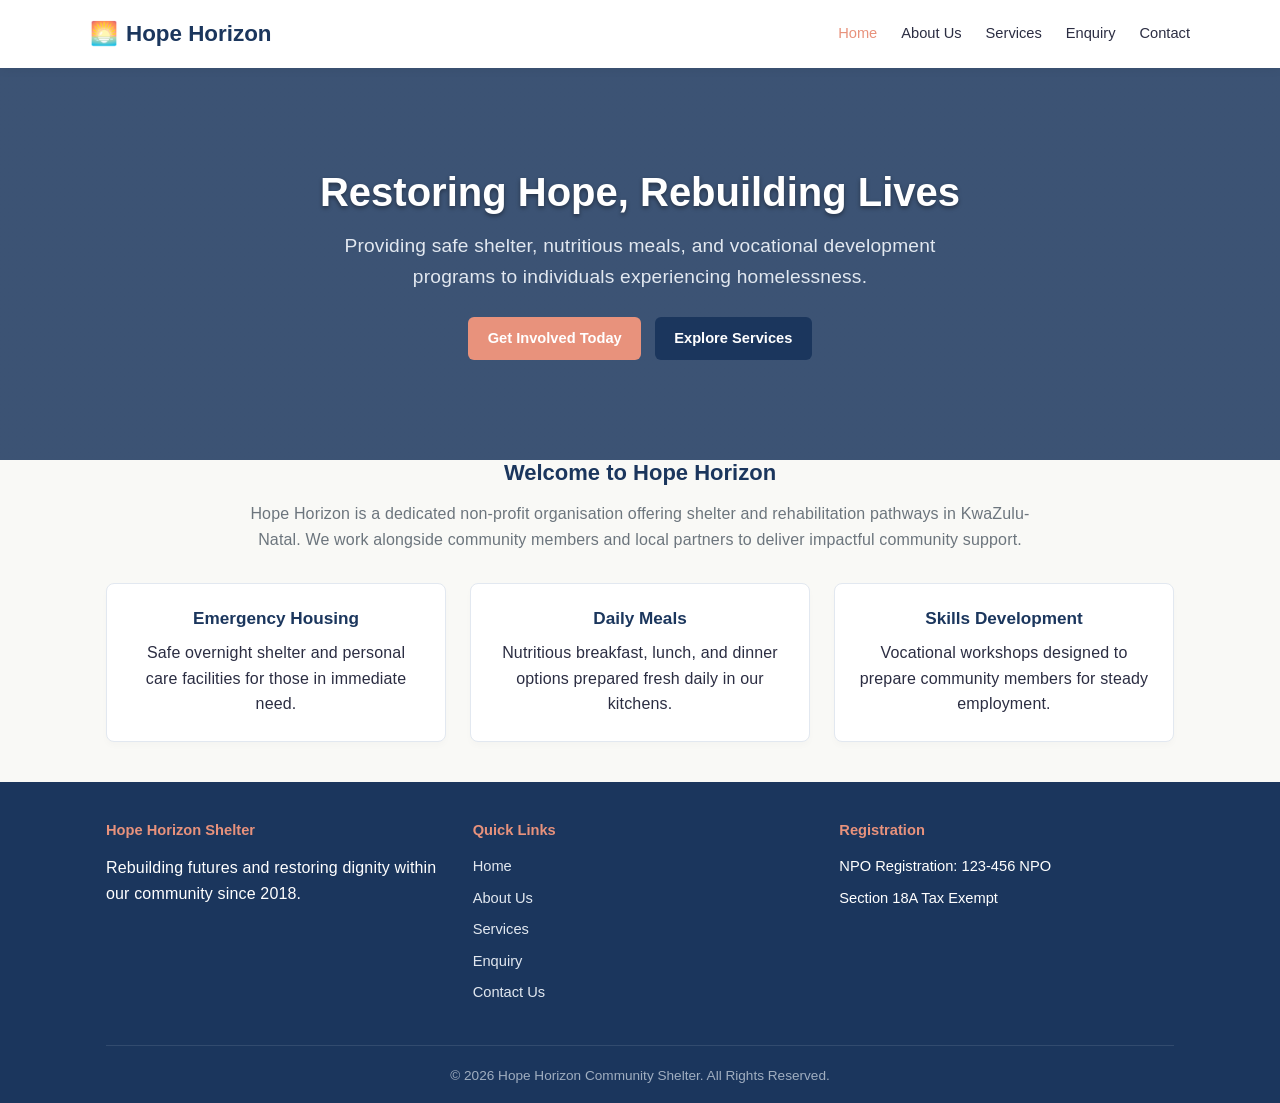
<file: index.html>
<!DOCTYPE html>
<html lang="en">
<head>
  <meta charset="UTF-8">
  <meta name="viewport" content="width=device-width, initial-scale=1.0">
  <title>Home - Hope Horizon Community Shelter</title>
  <link rel="stylesheet" href="styles.css">
</head>
<body>
  <!-- Navigation Menu -->
  <header>
    <div class="container nav-wrapper">
      <a href="index.html" class="logo"><span>🌅</span> Hope Horizon</a>
      <ul class="nav-links">
        <li><a href="index.html" class="active">Home</a></li>
        <li><a href="about.html">About Us</a></li>
        <li><a href="services.html">Services</a></li>
        <li><a href="enquiry.html">Enquiry</a></li>
        <li><a href="contact.html">Contact</a></li>
      </ul>
    </div>
  </header>

  <!-- Hero Banner -->
  <section style="background: linear-gradient(rgba(27, 54, 93, 0.85), rgba(27, 54, 93, 0.85)), url('https://images.unsplash.com/photo-1488521787991-ed7bbaae773c?q=80&w=1200&auto=format&fit=crop') center/cover no-repeat; color: white; text-align: center; padding: 100px 0;">
    <div class="container">
      <h1 style="font-size: 2.5rem; margin-bottom: 15px;">Restoring Hope, Rebuilding Lives</h1>
      <p style="max-width: 650px; margin: 0 auto 25px auto; font-size: 1.2rem; color: #E2E8F0;">Providing safe shelter, nutritious meals, and vocational development programs to individuals experiencing homelessness.</p>
      <a href="enquiry.html" class="btn btn-primary" style="margin-right: 10px;">Get Involved Today</a>
      <a href="services.html" class="btn btn-secondary">Explore Services</a>
    </div>
  </section>

  <!-- Brief Introduction -->
  <section class="container">
    <h2 style="text-align: center; color: var(--primary-navy); margin-bottom: 15px;">Welcome to Hope Horizon</h2>
    <p style="text-align: center; max-width: 800px; margin: 0 auto 30px auto; color: var(--text-light);">Hope Horizon is a dedicated non-profit organisation offering shelter and rehabilitation pathways in KwaZulu-Natal. We work alongside community members and local partners to deliver impactful community support.</p>
    
    <div class="grid-3">
      <div class="card" style="text-align: center;">
        <h3>Emergency Housing</h3>
        <p>Safe overnight shelter and personal care facilities for those in immediate need.</p>
      </div>
      <div class="card" style="text-align: center;">
        <h3>Daily Meals</h3>
        <p>Nutritious breakfast, lunch, and dinner options prepared fresh daily in our kitchens.</p>
      </div>
      <div class="card" style="text-align: center;">
        <h3>Skills Development</h3>
        <p>Vocational workshops designed to prepare community members for steady employment.</p>
      </div>
    </div>
  </section>

  <!-- Footer -->
  <footer>
    <div class="container">
      <div class="footer-grid">
        <div class="footer-col">
          <h4>Hope Horizon Shelter</h4>
          <p>Rebuilding futures and restoring dignity within our community since 2018.</p>
        </div>
        <div class="footer-col">
          <h4>Quick Links</h4>
          <ul>
            <li><a href="index.html">Home</a></li>
            <li><a href="about.html">About Us</a></li>
            <li><a href="services.html">Services</a></li>
            <li><a href="enquiry.html">Enquiry</a></li>
            <li><a href="contact.html">Contact Us</a></li>
          </ul>
        </div>
        <div class="footer-col">
          <h4>Registration</h4>
          <ul>
            <li>NPO Registration: 123-456 NPO</li>
            <li>Section 18A Tax Exempt</li>
          </ul>
        </div>
      </div>
      <div class="copyright">&copy; 2026 Hope Horizon Community Shelter. All Rights Reserved.</div>
    </div>
  </footer>
</body>
</html>
</file>
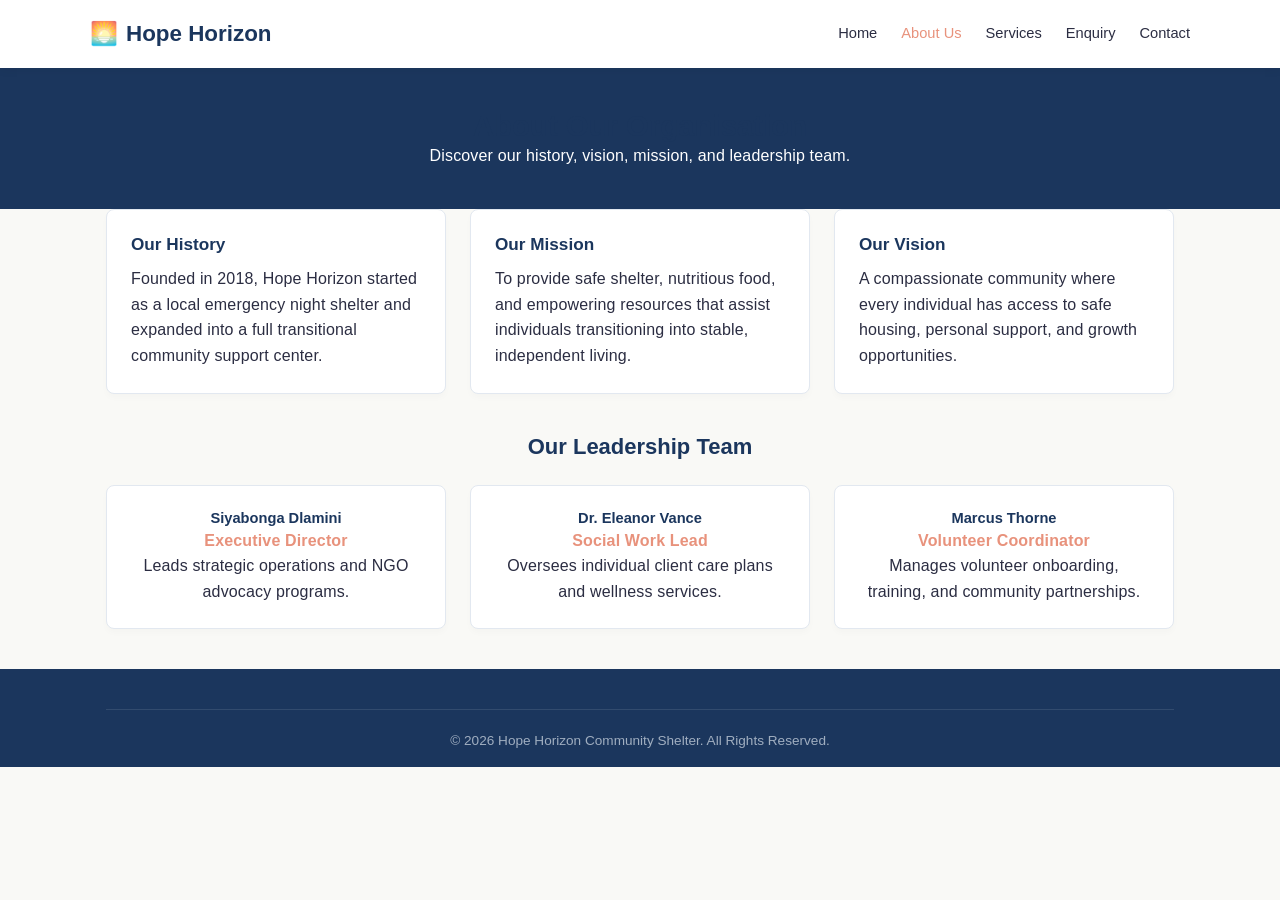
<file: about.html>
<!DOCTYPE html>
<html lang="en">
<head>
  <meta charset="UTF-8">
  <meta name="viewport" content="width=device-width, initial-scale=1.0">
  <title>About Us - Hope Horizon Community Shelter</title>
  <link rel="stylesheet" href="styles.css">
</head>
<body>
  <!-- Navigation Menu -->
  <header>
    <div class="container nav-wrapper">
      <a href="index.html" class="logo"><span>🌅</span> Hope Horizon</a>
      <ul class="nav-links">
        <li><a href="index.html">Home</a></li>
        <li><a href="about.html" class="active">About Us</a></li>
        <li><a href="services.html">Services</a></li>
        <li><a href="enquiry.html">Enquiry</a></li>
        <li><a href="contact.html">Contact</a></li>
      </ul>
    </div>
  </header>

  <div class="page-header">
    <div class="container">
      <h1>About Our Organisation</h1>
      <p>Discover our history, vision, mission, and leadership team.</p>
    </div>
  </div>

  <section class="container">
    <div class="grid-3" style="margin-bottom: 40px;">
      <div class="card">
        <h3>Our History</h3>
        <p>Founded in 2018, Hope Horizon started as a local emergency night shelter and expanded into a full transitional community support center.</p>
      </div>
      <div class="card">
        <h3>Our Mission</h3>
        <p>To provide safe shelter, nutritious food, and empowering resources that assist individuals transitioning into stable, independent living.</p>
      </div>
      <div class="card">
        <h3>Our Vision</h3>
        <p>A compassionate community where every individual has access to safe housing, personal support, and growth opportunities.</p>
      </div>
    </div>

    <!-- Team Members Section -->
    <h2 style="text-align: center; color: var(--primary-navy); margin-bottom: 25px;">Our Leadership Team</h2>
    <div class="grid-3">
      <div class="card" style="text-align: center;">
        <h4 style="color: var(--primary-navy);">Siyabonga Dlamini</h4>
        <p style="color: var(--secondary-amber); font-weight: bold;">Executive Director</p>
        <p>Leads strategic operations and NGO advocacy programs.</p>
      </div>
      <div class="card" style="text-align: center;">
        <h4 style="color: var(--primary-navy);">Dr. Eleanor Vance</h4>
        <p style="color: var(--secondary-amber); font-weight: bold;">Social Work Lead</p>
        <p>Oversees individual client care plans and wellness services.</p>
      </div>
      <div class="card" style="text-align: center;">
        <h4 style="color: var(--primary-navy);">Marcus Thorne</h4>
        <p style="color: var(--secondary-amber); font-weight: bold;">Volunteer Coordinator</p>
        <p>Manages volunteer onboarding, training, and community partnerships.</p>
      </div>
    </div>
  </section>

  <!-- Footer -->
  <footer>
    <div class="container">
      <div class="copyright">&copy; 2026 Hope Horizon Community Shelter. All Rights Reserved.</div>
    </div>
  </footer>
</body>
</html>
</file>
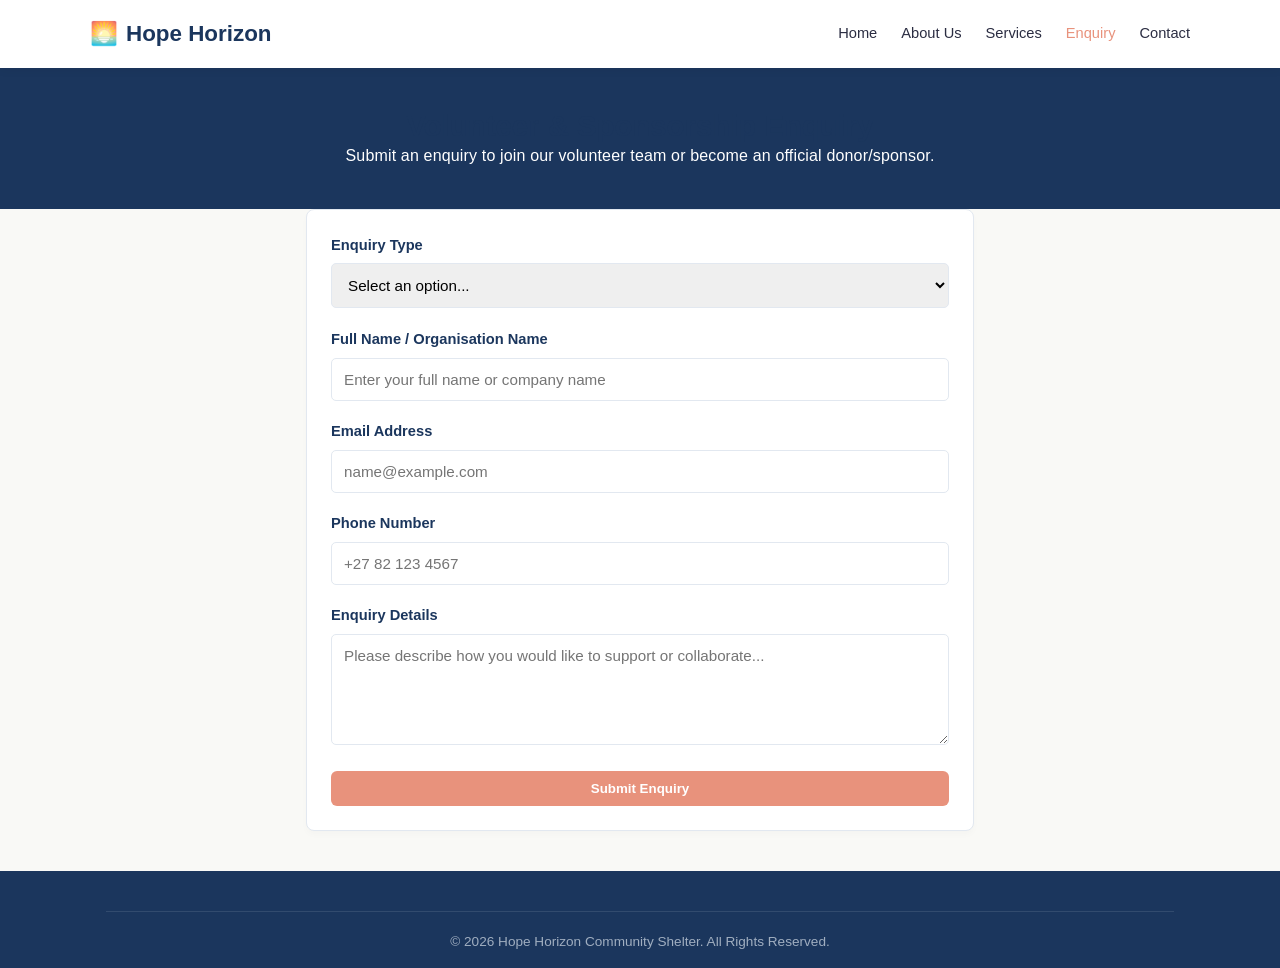
<file: enquiry.html>
<!DOCTYPE html>
<html lang="en">
<head>
  <meta charset="UTF-8">
  <meta name="viewport" content="width=device-width, initial-scale=1.0">
  <title>Enquiry - Hope Horizon Community Shelter</title>
  <link rel="stylesheet" href="styles.css">
</head>
<body>
  <!-- Navigation Menu -->
  <header>
    <div class="container nav-wrapper">
      <a href="index.html" class="logo"><span>🌅</span> Hope Horizon</a>
      <ul class="nav-links">
        <li><a href="index.html">Home</a></li>
        <li><a href="about.html">About Us</a></li>
        <li><a href="services.html">Services</a></li>
        <li><a href="enquiry.html" class="active">Enquiry</a></li>
        <li><a href="contact.html">Contact</a></li>
      </ul>
    </div>
  </header>

  <div class="page-header">
    <div class="container">
      <h1>Volunteer & Sponsorship Enquiry</h1>
      <p>Submit an enquiry to join our volunteer team or become an official donor/sponsor.</p>
    </div>
  </div>

  <section class="container" style="max-width: 700px;">
    <div id="enquiry-alert" class="alert">Thank you! Your enquiry has been received. Our team will contact you shortly.</div>

    <form onsubmit="handleSubmit(event)" class="card">
      <div class="form-group">
        <label for="enquiry-type">Enquiry Type</label>
        <select id="enquiry-type" required>
          <option value="">Select an option...</option>
          <option value="volunteer">Become a Volunteer</option>
          <option value="sponsor">Become a Corporate Sponsor / Donor</option>
          <option value="general">General Program Enquiry</option>
        </select>
      </div>

      <div class="form-group">
        <label for="full-name">Full Name / Organisation Name</label>
        <input type="text" id="full-name" required placeholder="Enter your full name or company name">
      </div>

      <div class="form-group">
        <label for="email">Email Address</label>
        <input type="email" id="email" required placeholder="name@example.com">
      </div>

      <div class="form-group">
        <label for="phone">Phone Number</label>
        <input type="tel" id="phone" required placeholder="+27 82 123 4567">
      </div>

      <div class="form-group">
        <label for="message">Enquiry Details</label>
        <textarea id="message" rows="5" required placeholder="Please describe how you would like to support or collaborate..."></textarea>
      </div>

      <button type="submit" class="btn btn-primary" style="width: 100%;">Submit Enquiry</button>
    </form>
  </section>

  <footer>
    <div class="container">
      <div class="copyright">&copy; 2026 Hope Horizon Community Shelter. All Rights Reserved.</div>
    </div>
  </footer>

  <script>
    function handleSubmit(event) {
      event.preventDefault();
      document.getElementById('enquiry-alert').style.display = 'block';
      event.target.reset();
      setTimeout(() => {
        document.getElementById('enquiry-alert').style.display = 'none';
      }, 4000);
    }

    function handleContactSubmit(event) {
      event.preventDefault();
      
      let name = document.getElementById('c-name').value.trim();
      let email = document.getElementById('c-email').value.trim();
      let message = document.getElementById('c-message').value.trim();
      let alertBox = document.getElementById('contact-alert');

      // Error Handling Validation Check
      if (name === "" || email === "" || message === "") {
        alertBox.style.background = "#d9534f"; // Red error tone
        alertBox.innerText = "Please fill in all required fields before submitting.";
        alertBox.style.display = 'block';
        return;
      }

      // Success State
      alertBox.style.background = "#5cb85c"; // Green success tone
      alertBox.innerText = "Your message has been sent successfully!";
      alertBox.style.display = 'block';
      event.target.reset();

      setTimeout(() => {
        alertBox.style.display = 'none';
      }, 4000);
    }
  </script>
</body>
</html>
</file>
<file: styles.css>
/* ==========================================
   2.2. Base Styles & CSS Reset
   ================================---------- */
:root {
  --primary-navy: #1B365D;
  --secondary-amber: #E8927C;
  --amber-hover: #d37a64;
  --bg-offwhite: #F9F9F6;
  --text-dark: #2B2D42;
  --text-light: #6C757D;
  --white: #FFFFFF;
  --border-color: #E2E8F0;
}

/* CSS Reset for consistent cross-browser display */
* {
  box-sizing: border-box;
  margin: 0;
  padding: 0;
}

body {
  font-family: 'Aptos', 'Segoe UI', Tahoma, Geneva, Verdana, sans-serif;
  font-size: 11pt;
  line-height: 1.6;
  background-color: var(--bg-offwhite);
  color: var(--text-dark);
}

/* ==========================================
   2.3. Typography Styles
   ================================---------- */
h1, h2, h3, h4 {
  font-weight: 700;
  line-height: 1.2;
  color: var(--primary-navy);
}

p {
  font-size: 1rem;
  letter-spacing: 0.01em;
}

/* Fix visibility for hero banner headings */
section[style*="linear-gradient"] h1 {
  color: var(--white) !important;
  text-shadow: 0 2px 4px rgba(0, 0, 0, 0.4);
}

/* ==========================================
   2.4. Layout Structure (Flexbox & Grid)
   ================================---------- */
.container {
  width: 90%;
  max-width: 1100px;
  margin: 0 auto;
  padding: 0 1rem;
}

header {
  background-color: var(--white);
  box-shadow: 0 2px 10px rgba(0, 0, 0, 0.05);
  position: sticky;
  top: 0;
  z-index: 100;
}

.nav-wrapper {
  display: flex;
  justify-content: space-between;
  align-items: center;
  padding: 1rem 0;
}

.logo {
  font-size: 1.4rem;
  font-weight: bold;
  color: var(--primary-navy);
  text-decoration: none;
  display: flex;
  align-items: center;
  gap: 0.5rem;
}

.nav-links {
  display: flex;
  list-style: none;
  gap: 1.5rem;
  align-items: center;
}

.nav-links a {
  text-decoration: none;
  color: var(--text-dark);
  font-weight: 500;
  transition: color 0.3s ease;
}

/* ==========================================
   2.5. Visual Styles & Pseudo-Classes (:hover, :focus, :active)
   ================================---------- */
.nav-links a:hover, 
.nav-links a.active {
  color: var(--secondary-amber);
}

.btn {
  display: inline-block;
  padding: 0.6rem 1.2rem;
  border-radius: 6px;
  text-decoration: none;
  font-weight: 600;
  cursor: pointer;
  border: none;
  transition: background-color 0.3s ease, transform 0.1s ease;
}

.btn-primary {
  background-color: var(--secondary-amber);
  color: var(--white);
}

/* Pseudo-class interaction states */
.btn-primary:hover {
  background-color: var(--amber-hover);
}

.btn-primary:active {
  transform: scale(0.98);
}

.btn-secondary {
  background-color: var(--primary-navy);
  color: var(--white);
}

.btn-secondary:hover {
  background-color: #12243e;
}

.page-header {
  background-color: var(--primary-navy);
  color: var(--white);
  padding: 2.5rem 0;
  text-align: center;
}

section {
  padding: 3.5rem 0;
}

.grid-3 {
  display: grid;
  grid-template-columns: repeat(3, 1fr); /* Default desktop 3-column layout */
  gap: 1.5rem;
}

.card {
  background-color: var(--white);
  padding: 1.5rem;
  border-radius: 8px;
  border: 1px solid var(--border-color);
  box-shadow: 0 4px 6px rgba(0, 0, 0, 0.02);
}

.card h3 {
  margin-bottom: 0.75rem;
}

/* Form Styles with Focus states */
.form-group {
  margin-bottom: 1.2rem;
}

.form-group label {
  display: block;
  margin-bottom: 0.4rem;
  font-weight: 600;
  color: var(--primary-navy);
}

.form-group input, 
.form-group select, 
.form-group textarea {
  width: 100%;
  padding: 0.75rem;
  border: 1px solid var(--border-color);
  border-radius: 5px;
  font-family: inherit;
  font-size: 0.95rem;
  transition: border-color 0.3s ease;
}

.form-group input:focus, 
.form-group select:focus, 
.form-group textarea:focus {
  outline: none;
  border-color: var(--primary-navy);
  box-shadow: 0 0 0 3px rgba(27, 54, 93, 0.1);
}

.alert {
  display: none;
  padding: 0.75rem;
  background-color: #D4EDDA;
  color: #155724;
  border: 1px solid #C3E6CB;
  border-radius: 5px;
  margin-bottom: 1.2rem;
}

/* Footer Grid */
footer {
  background-color: var(--primary-navy);
  color: var(--white);
  padding: 2.5rem 0 1rem 0;
  margin-top: 2.5rem;
}

.footer-grid {
  display: grid;
  grid-template-columns: repeat(3, 1fr);
  gap: 2rem;
  margin-bottom: 2rem;
}

.footer-col h4 {
  color: var(--secondary-amber);
  margin-bottom: 1rem;
}

.footer-col ul {
  list-style: none;
}

.footer-col ul li {
  margin-bottom: 0.5rem;
}

.footer-col a {
  color: #E2E8F0;
  text-decoration: none;
}

.footer-col a:hover {
  color: var(--white);
  text-decoration: underline;
}

.copyright {
  text-align: center;
  padding-top: 1.2rem;
  border-top: 1px solid rgba(255, 255, 255, 0.1);
  color: #A0AEC0;
  font-size: 0.85rem;
}


/* ==========================================
   3. Responsive Design & Media Queries
   ================================---------- */

/* Tablet View (Screens 768px and down) */
@media screen and (max-width: 768px) {
  .grid-3, .footer-grid {
    grid-template-columns: repeat(2, 1fr); /* Switches to 2 columns */
  }
  
  .nav-links {
    gap: 1rem;
    font-size: 0.9rem;
  }
  
  .page-header h1 {
    font-size: 1.8rem;
  }
}

/* Mobile View (Screens 480px and down) */
@media screen and (max-width: 480px) {
  .grid-3, .footer-grid {
    grid-template-columns: 1fr; /* Switches multi-column grids down to a single-column layout */
  }

  .nav-wrapper {
    flex-direction: column;
    gap: 0.75rem;
  }

  .nav-links {
    flex-wrap: wrap;
    justify-content: center;
    gap: 0.75rem;
  }

  section {
    padding: 2rem 0;
  }
}

/* Gallery & Lightbox Styles */
.gallery-grid {
  display: grid;
  grid-template-columns: repeat(auto-fit, minmax(220px, 1fr));
  gap: 15px;
  margin-top: 20px;
}

.gallery-item {
  width: 100%;
  height: 180px;
  object-fit: cover;
  border-radius: 6px;
  cursor: pointer;
  transition: transform 0.3s ease, opacity 0.3s ease;
}

.gallery-item:hover {
  transform: scale(1.03);
  opacity: 0.9;
}

/* Lightbox Modal Overlay */
.lightbox {
  display: none;
  position: fixed;
  z-index: 1000;
  top: 0;
  left: 0;
  width: 100%;
  height: 100%;
  background-color: rgba(0, 0, 0, 0.85);
  justify-content: center;
  align-items: center;
}

.lightbox-img {
  max-width: 85%;
  max-height: 80vh;
  border-radius: 8px;
  box-shadow: 0 4px 15px rgba(0, 0, 0, 0.5);
}

.close-lightbox {
  position: absolute;
  top: 20px;
  right: 35px;
  font-size: 2.5rem;
  color: #ffffff;
  cursor: pointer;
}
</file>
